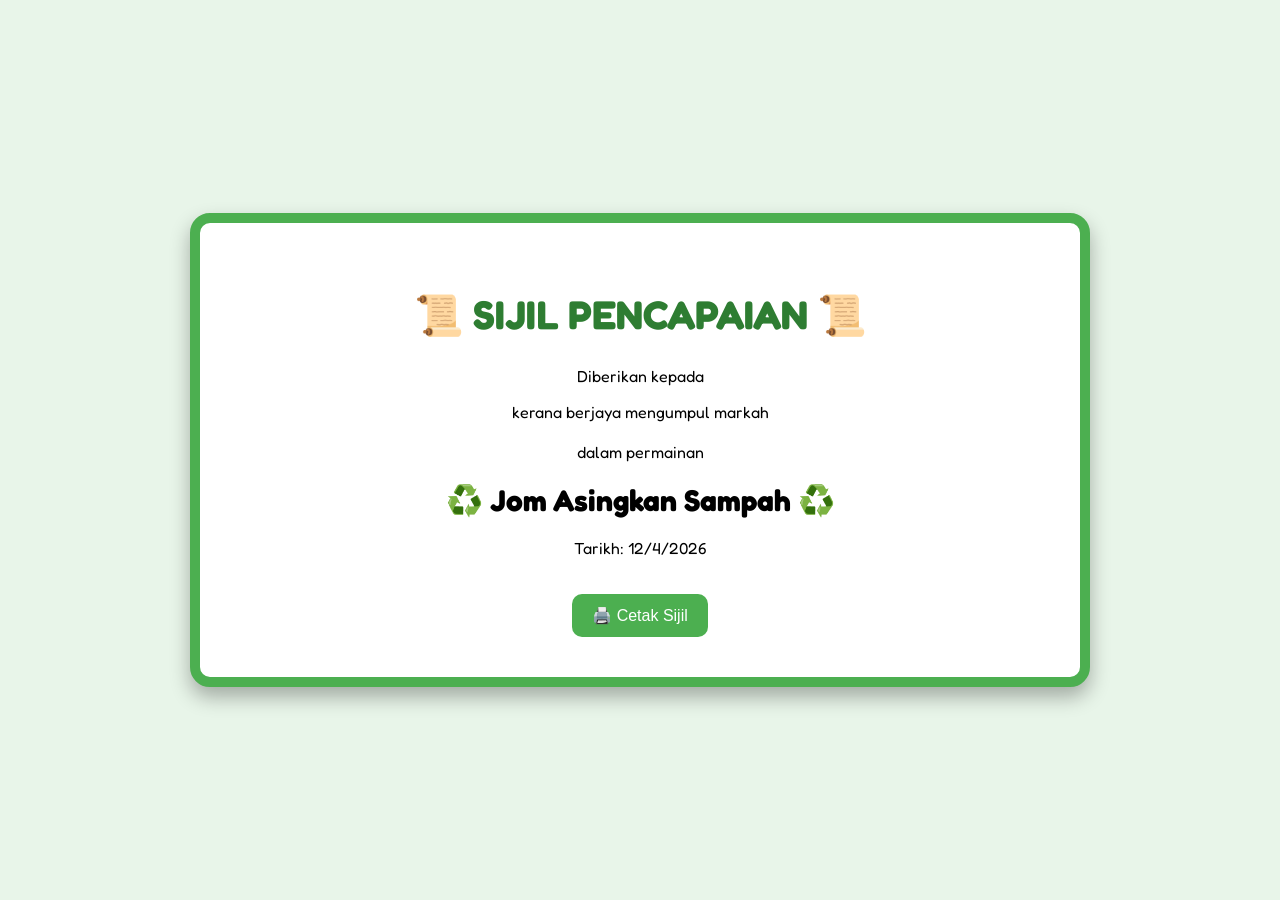
<file: certificate.html>
<!DOCTYPE html>
<html lang="ms">
<head>

<meta charset="UTF-8">
<meta name="viewport" content="width=device-width, initial-scale=1.0">

<title>Sijil Pencapaian</title>

<link href="https://fonts.googleapis.com/css2?family=Fredoka:wght@400;600&display=swap" rel="stylesheet">

<style>

body{
    font-family:'Fredoka', sans-serif;
    background:#e8f5e9;
    display:flex;
    justify-content:center;
    align-items:center;
    height:100vh;
    margin:0;
}

/* SIJIL */
.certificate{
    width:800px;
    background:white;
    padding:40px;
    border:10px solid #4caf50;
    border-radius:20px;
    text-align:center;
    position:relative;
    box-shadow:0 10px 20px rgba(0,0,0,0.3);
}

h1{
    color:#2e7d32;
    font-size:40px;
}

h2{
    margin:20px 0;
    font-size:30px;
}

.score{
    font-size:50px;
    color:#ff9800;
    margin:20px 0;
}

.name{
    font-size:35px;
    font-weight:bold;
    color:#333;
}

/* BUTTON */
button{
    margin-top:20px;
    padding:12px 20px;
    border:none;
    border-radius:10px;
    background:#4caf50;
    color:white;
    cursor:pointer;
    font-size:16px;
}

button:hover{
    background:#388e3c;
}

/* PRINT MODE */
@media print {
    button{
        display:none;
    }

    body{
        background:white;
    }

    .certificate{
        box-shadow:none;
    }
}

</style>

</head>

<body>

<div class="certificate">

    <h1>📜 SIJIL PENCAPAIAN 📜</h1>

    <p>Diberikan kepada</p>

    <div class="name" id="name">-</div>

    <p>kerana berjaya mengumpul markah</p>

    <div class="score" id="score">0</div>

    <p>dalam permainan</p>

    <h2>♻️ Jom Asingkan Sampah ♻️</h2>

    <p id="date"></p>

    <button onclick="window.print()">🖨️ Cetak Sijil</button>

</div>

<script src="certificate.js"></script>

</body>
</html>
</file>
